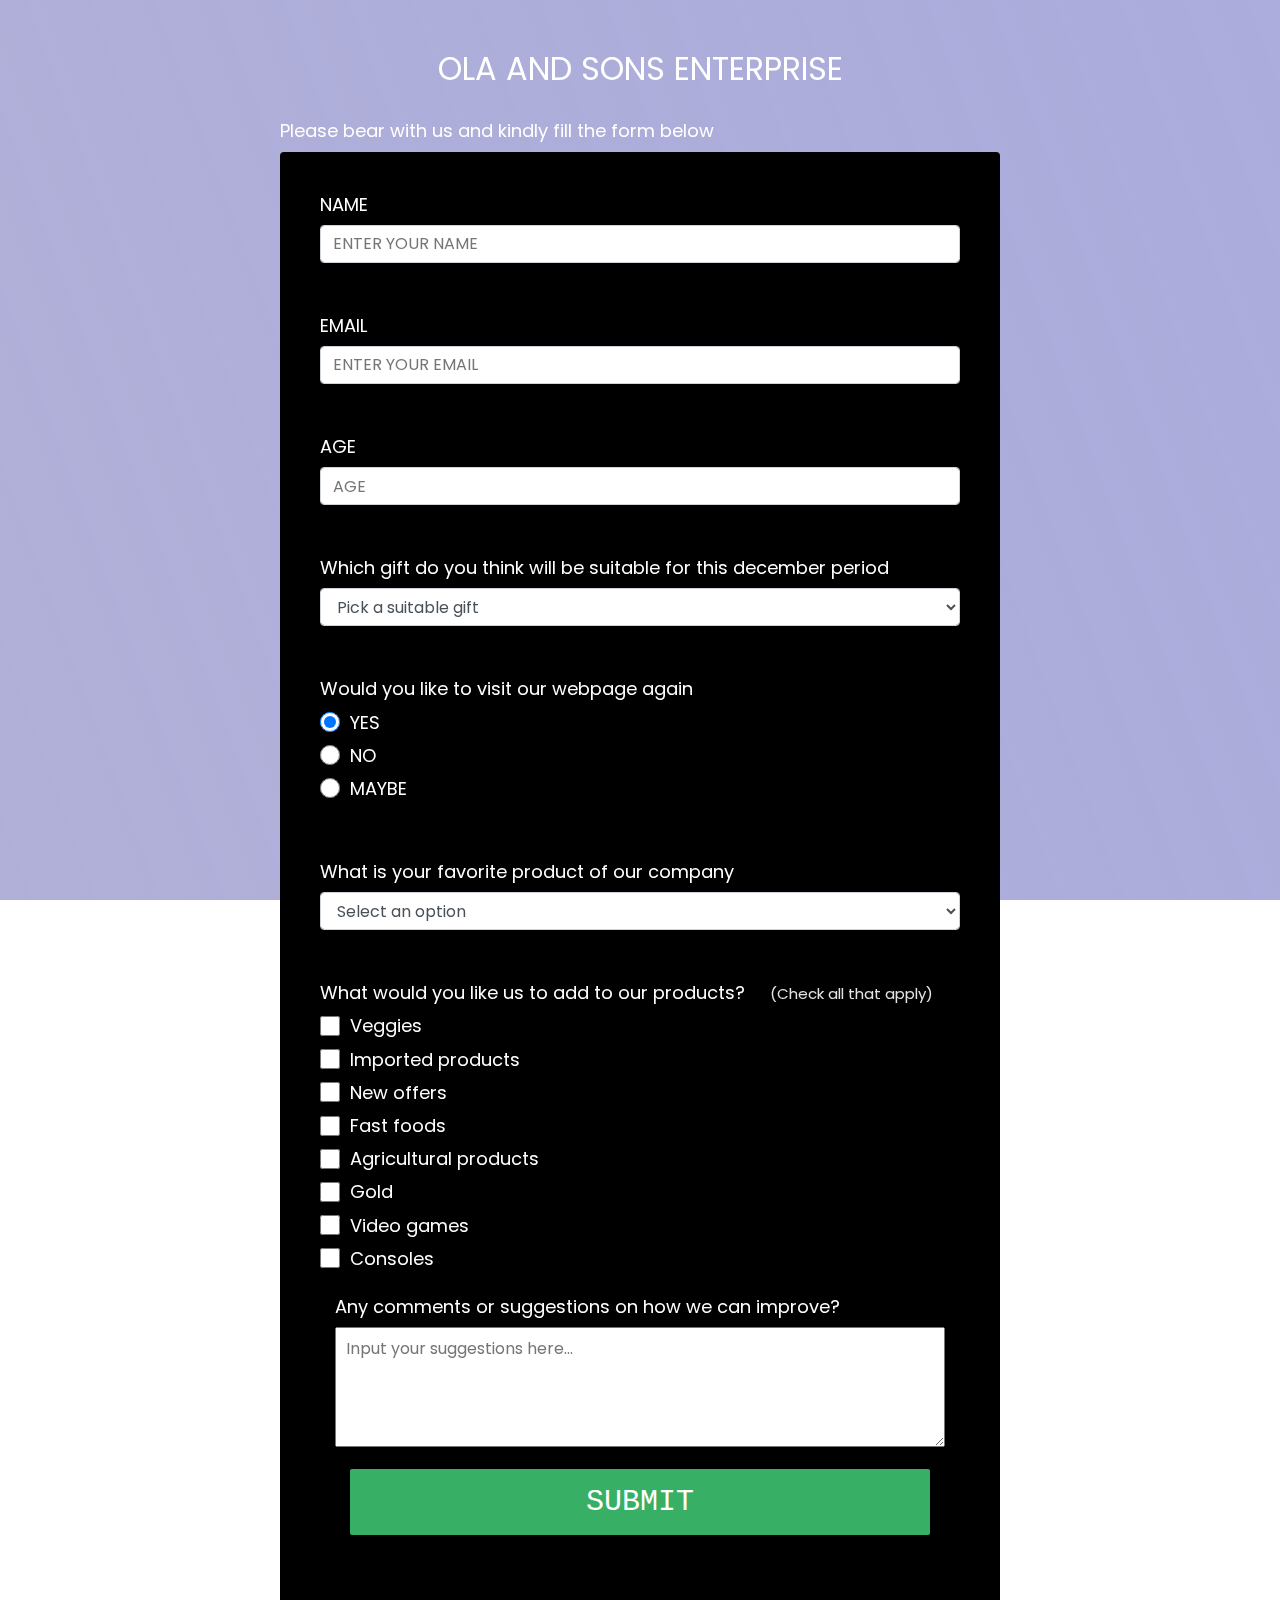
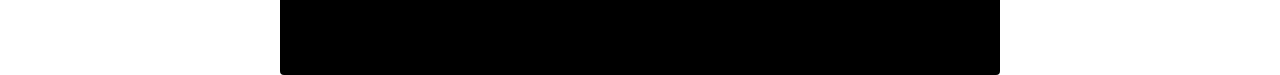
<file: survey form/index.html>
<!DOCTYPE html>
<head>
    <link rel="stylesheet" href="style.css">
</head>
<div class="container">
    <header class="header">
      <h1 id="title" class="text-center">OLA AND SONS ENTERPRISE</h1>
    </header>
    
      <p id="description">
        Please bear with us and kindly fill the form below
      </p>

      <form id="survey form">
<div class="form-group">
  <label id="name-label" for="name">NAME</label>
  <input
  type="text"
name="name"
id="name"
class="form-control"
placeholder="ENTER YOUR NAME"
required
/>
</div>

<div class="form-group">
<label id="email-label" for="email">EMAIL</label>
<input
type="email"
name="email"
id="email"
class="form-control"
placeholder="ENTER YOUR EMAIL"
required
/>
</div>

<div class="form-group">
<label id="number-label" for="number">AGE<span class="clue"></span>
</label>
<input 
type="number"
name="age"
id="number"
min="05"
max="90"
class="form-control"
placeholder="AGE"
required
/>
</div>

<div class="form-group">
  <p>Which gift do you think will be suitable for this december period</p>
<select id="dropdown" name="role" class="form-control" required>
<option disable selected value>Pick a suitable gift</option>
<option value="cake">chocolate cake</option>
<option value="car">Toyota Camry</option>
<option value="utensil">Plates</option>
<option value="sourvenir">Bags</option>
<option value="nothing">I'm okay</option>
<option value="other">other</option>
</select>
</div> 

<div class="form-group">
<p>Would you like to visit our webpage again</p>
<label>
<input
name="user-recommend"
value="yes"
type="radio"
class="input-radio"
checked/>YES</label>

<label>
<input
name="user-recommend"
value="no"
type="radio"
class="input-radio"
/>NO</label>

<label>
<input
name="user-recommend"
value="maybe"
type="radio"
class="input-radio"
/>MAYBE</label>
</div>

  <div class="form-group">
<p>
What is your favorite product of our company
</p>
<select id="dropdown" name="product" class="form-control" required>
  <option disabled selected value>Select an option</option>
<option value="food">Food</option> 
<option value="cloth">Clothings</option>
<option value="mech">Cars</option>
<option value="drinks">Wine</option>
<option value="acessories">Bags</option>
</select>
</div>

<div class="form-group">
  <p>
    What would you like us to add to our products?
    <span class="clue">(Check all that apply)</span>
  </p>

  <label
    ><input
      name="prefer"
      value="Veggies"
      type="checkbox"
      class="input-checkbox"
    />Veggies</label
  >
  <label>
    <input
      name="prefer"
      value="imported-products"
      type="checkbox"
      class="input-checkbox"
    />Imported products</label
  >
  <label
    ><input
      name="prefer"
      value="new-offers"
      type="checkbox"
      class="input-checkbox"
    />New offers</label
  >
  <label
    ><input
      name="prefer"
      value="fast-foods"
      type="checkbox"
      class="input-checkbox"
    />Fast foods</label
  >
  <label
    ><input
      name="prefer"
      value="agricultural-products"
      type="checkbox"
      class="input-checkbox"
    />Agricultural products</label
  >
  <label
    ><input
      name="prefer"
      value="gold"
      type="checkbox"
      class="input-checkbox"
    />Gold</label
  >
  <label
    ><input
      name="prefer"
      value="video-games"
      type="checkbox"
      class="input-checkbox"
    />Video games</label
  >
  <label
    ><input
      name="prefer"
      value="consoles"
      type="checkbox"
      class="input-checkbox"
    />Consoles</label
  >

<div class="form-group">
  <p>Any comments or suggestions on how we can improve?</p>
<textarea
id="comments"
class="input-textarea"
name="comment"
placeholder="Input your suggestions here..."
></textarea>

<div class="form-group">
<button
type="submit"
id="submit"
class="submit-button"
>SUBMIT</button>
</div>

  </form>
</div>
</file>
<file: survey form/style.css>
@import url('https://fonts.googleapis.com/css?family=Poppins:200i,400&display=swap');

:root {
  --color-white: #f3f3f3;
  --color-darkblue: #1b1b32;
  --color-darkblue-alpha: rgba(27, 27, 50, 0.8);
  --color-green: #37af65;
}

*,
*::before,
*::after {
  box-sizing: border-box;
}


body {
  font-family: 'Poppins', sans-serif;
  font-size: 1rem;
  font-weight: 400;
  line-height: 1.4;
  color:white;
  margin: 0;
}

/* mobile friendly alternative to using background-attachment: fixed */
body::before {
  content: '';
  position: fixed;
  top: 0;
  left: 0;
  height: 100%;
  width: 100%;
  z-index: -1;
  background: var(--color-red);
  background-image: linear-gradient(
      70deg,
      rgba(156, 156, 206, 0.8),
      rgba(136, 136, 206, 0.7)
    ),
    url(https://media1.faz.net/ppmedia/aktuell/sport/2120434660/1.3286881/width610x580/die-nummer-10-ist-die-nummer-1.jpg);
  background-size:cover;
  background-repeat: no-repeat;
  background-position: center;
}

h1 {
  font-weight: 400;
  line-height: 1.2;
}

p {
  font-size: 1.125rem;
}

h1,
p {
  margin-top: 0;
  margin-bottom: 0.5rem;
}

label {
  display: flex;
  align-items: center;
  font-size: 1.125rem;
  margin-bottom: 0.5rem;
}

input,
button,
select,
textarea {
  margin: 0;
  font-family: inherit;
  font-size: inherit;
  line-height: inherit;
}
button {
    border: 5px;
    font-family: 'Courier New', Courier, monospace;
    font-size: 30px;
  }
  
  .container {
    width: 100%;
    margin: 3.125rem auto 0 auto;
  }
  
  @media (min-width: 576px) {
    .container {
      max-width: 540px;
    }
  }
  
  @media (min-width: 768px) {
    .container {
      max-width: 720px;
    }
  }
  
  .header {
    padding: 0 0.625rem;
    margin-bottom: 1.875rem;
  }
  
  .description {
    font-style: italic;
    font-weight: 200;
    text-shadow: 1px 1px 1px rgba(0, 0, 0, 0.4);
  }
  
  .clue {
    margin-left: 20px;
    font-size: 15px;
    color: #e4e4e4;
  }
  
  .text-center {
    text-align: center;
  }
  
  /* form */
  
  form {
    background: #000000;
    padding: 2.5rem 0.625rem;
    border-radius: 0.25rem;
  }
  
  @media (min-width: 480px) {
    form {
      padding:25px;
    }
  }
  
  .form-group {
    margin: 0 auto 1.25rem auto;
    padding: 15px;
  }
  
  .form-control {
    display: block;
    width: 100%;
    height: 2.375rem;
    padding: 0.375rem 0.75rem;
    color: #495057;
    background-color: #fff;
    background-clip: padding-box;
    border: 1px solid #ced4da;
    border-radius: 0.25rem;
    transition: border-color 0.15s ease-in-out, box-shadow 0.15s ease-in-out;
  }
  
  .form-control:focus {
    border-color: #80bdff;
    outline: 0;
    box-shadow: 0 0 0 0.2rem rgba(0, 123, 255, 0.25);
  }
  
  .input-radio,
  .input-checkbox {
    display: inline-block;
    margin-right: 0.625rem;
    min-height: 1.25rem;
    min-width: 1.25rem;
  }
  
  .input-textarea {
    min-height: 120px;
    width: 100%;
    padding: 0.625rem;
    resize: vertical;
  }
  
  .submit-button {
    display: ;
    width: 100%;
    padding: 0.75rem;
    background: var(--color-green);
    color:white;
    border-radius: 2px;
    cursor:pointer;
    margin-bottom: 10px;
  }
</file>
